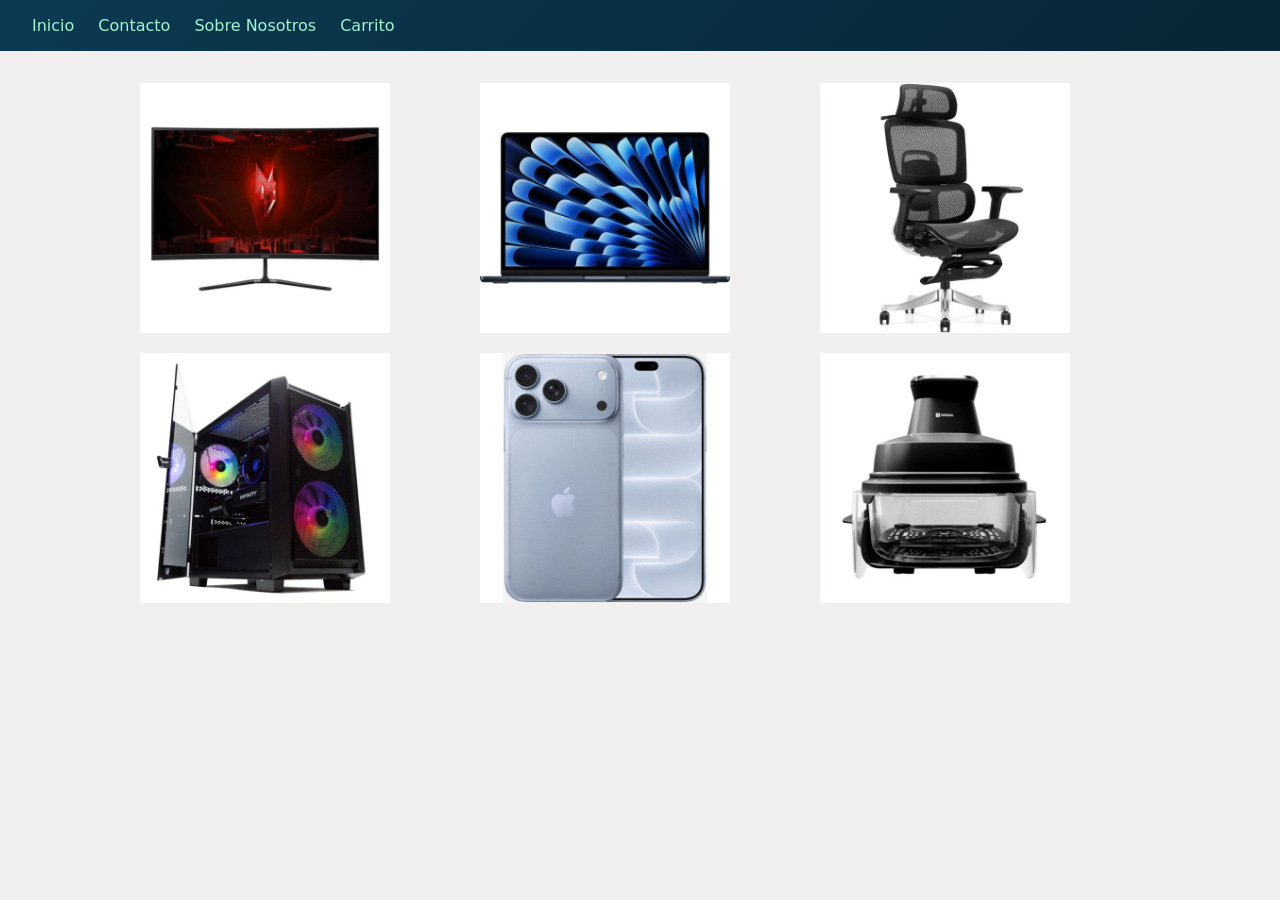
<file: techSolutions/index.html>
<!DOCTYPE html>
<html lang="es">

<head>
    <meta charset="UTF-8">
    <meta name="viewport" content="width=device-width, initial-scale=1.0">
    <link rel="stylesheet" href="css/styles.css">
    <title>Inicio</title>
</head>

<body>
    <div class="nav-inicio">
        <header>
            <nav>
                <ul>
                    <a id="inicio">Inicio</a>
                    <a id="contacto">Contacto</a>
                    <a id="sobre-nosotros">Sobre Nosotros</a>
                    <a id="carrito">Carrito</a>
                </ul>
            </nav>
        </header>
    </div>
    <div class="cuerpo-principal">
        <div><a href=""><img src="./imagenes/monitor-acer.png" alt="Monitor Acer"></a></div>
        <div><a href=""><img src="./imagenes//macbook.png" alt="Apple Macbook"></a></div>
        <div><a href=""><img src="./imagenes/silla.png" alt="Silla de escritorio"></a></div>
        <div><a href=""><img src="./imagenes/ordenador.png" alt="Ordenador PcCom Lite"></a></div>
        <div><a href=""><img src="./imagenes/iphone.png" alt="iphone 18 pro max"></a></div>
        <div><a href=""><img src="./imagenes/airfryer.png" alt="Fryfit Glass"></a></div>
    </div>
    <script src="./js/app.js"></script>
</body>

</html>
</file>
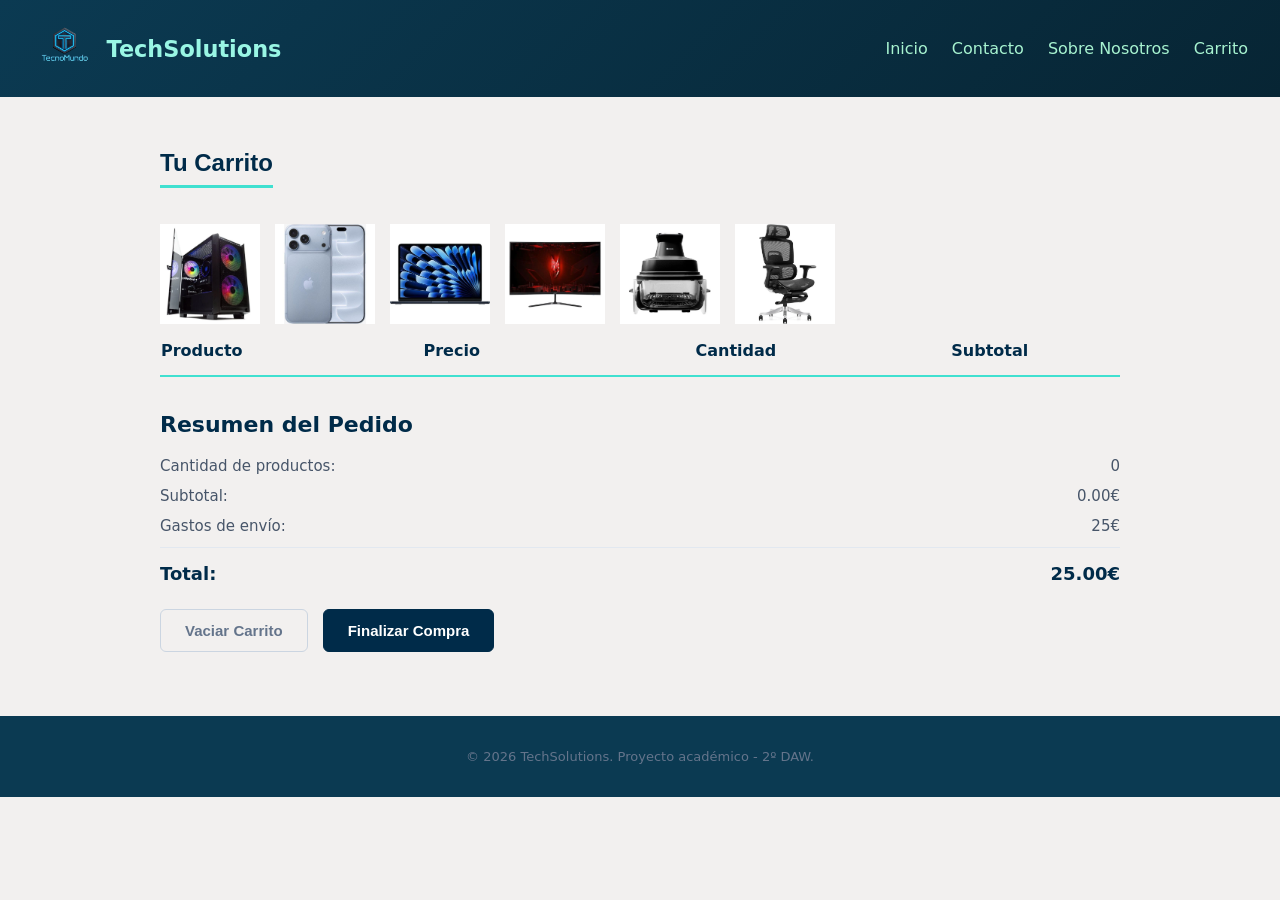
<file: techSolutions/carrito.html>
<!DOCTYPE html>
<html lang="es">
<head>
    <meta charset="UTF-8">
    <meta name="viewport" content="width=device-width, initial-scale=1.0">
    <link rel="stylesheet" href="css/styles.css">
    <title>Carrito - TechSolutions</title>
    <link rel="stylesheet" href="">
</head>
<body>

    <header>
        <div class="logo">
            <img src="imagenes/logo.png" alt="Logo TechSolutions">
            <h1>TechSolutions</h1>
        </div>
        <nav>
            <ul>
                <a id="inicio">Inicio</a>
                <a id="contacto">Contacto</a>
                <a id="sobre-nosotros">Sobre Nosotros</a>
                <a id="carrito">Carrito</a>
            </ul>
        </nav>
    </header>

    <main>

        <section class="hero-carrito">
            <h2>Tu Carrito</h2>
            <p>Revisa los productos que has añadido antes de finalizar la compra</p>
        </section>

        <section class="carrito-contenido">

            <table class="tabla-carrito">
                <thead>
                    <tr>
                        <th>Producto</th>
                        <th>Precio</th>
                        <th>Cantidad</th>
                        <th>Subtotal</th>
                        <th></th>
                    </tr>
                </thead>
                <tbody id="lista-carrito">
                    <!-- Los productos se insertarán aquí dinámicamente con JS -->
                    <tr class="producto-ejemplo">
                        <td class="nombre-producto">Nombre del producto</td>
                        <td class="precio-producto">0.00€</td>
                        <td class="cantidad-producto">
                            <button class="btn-restar">-</button>
                            <span class="cantidad">1</span>
                            <button class="btn-sumar">+</button>
                        </td>
                        <td class="subtotal-producto">0.00€</td>
                        <td>
                            <button class="btn-eliminar">Eliminar</button>
                        </td>
                    </tr>
                </tbody>
            </table>

            <p class="carrito-vacio" style="display: none;">Tu carrito está vacío.</p>

        </section>

        <section class="resumen-compra">
            <h3>Resumen del Pedido</h3>
            <div class="resumen-linea">
                <span>Subtotal:</span>
                <span id="subtotal-total">0.00€</span>
            </div>
            <div class="resumen-linea">
                <span>Gastos de envío:</span>
                <span id="envio-total">0.00€</span>
            </div>
            <div class="resumen-linea total">
                <span>Total:</span>
                <span id="precio-total">0.00€</span>
            </div>

            <button class="btn-vaciar-carrito">Vaciar Carrito</button>
            <button class="btn-finalizar-compra">Finalizar Compra</button>
        </section>

    </main>

    <footer>
        <p>&copy; 2026 TechSolutions. Proyecto académico - 2º DAW.</p>
    </footer>
    <script src="./js/conteo.js"></script>
    <script src="./js/app.js"></script>

</body>
</html>
</file>
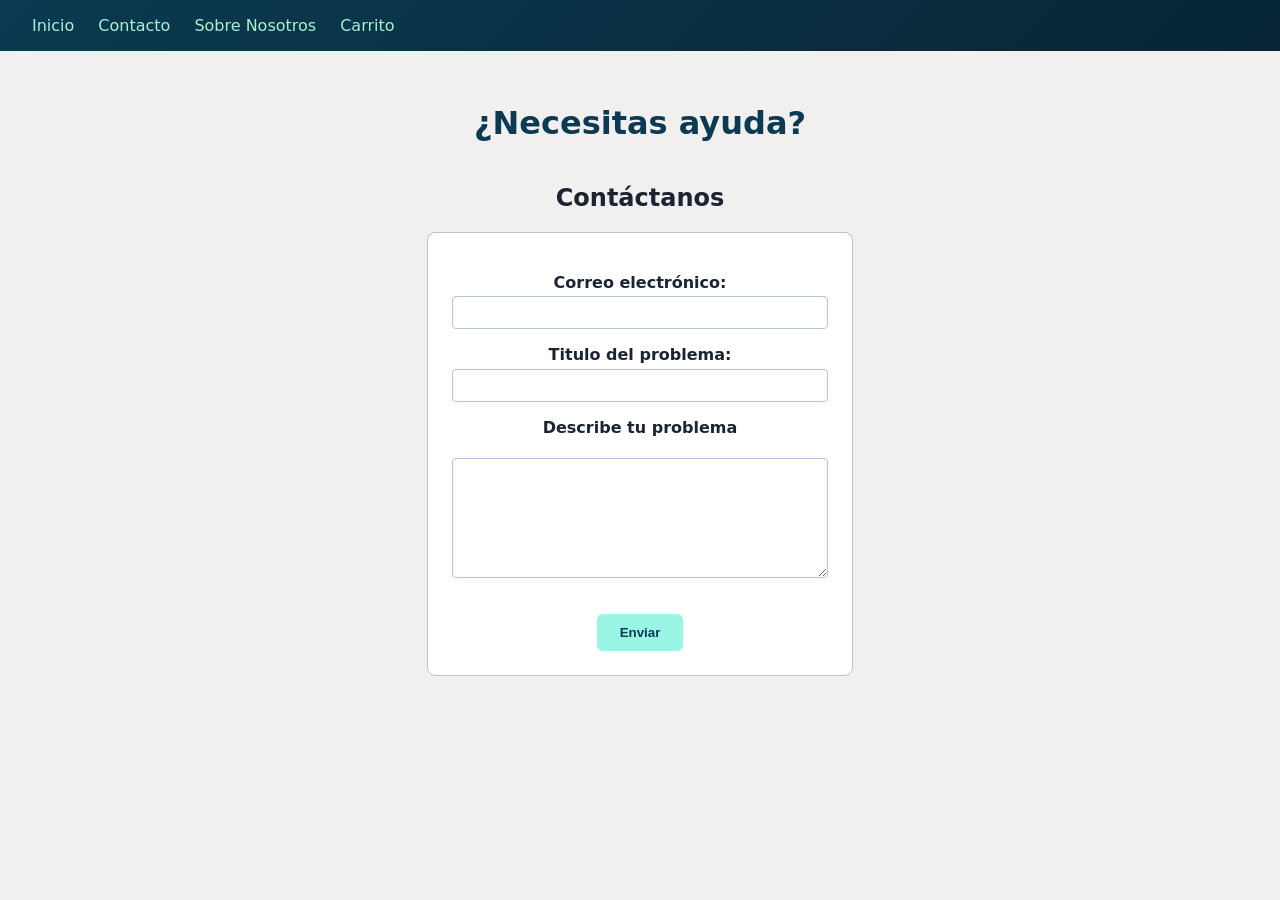
<file: techSolutions/contacto.html>
<!DOCTYPE html>
<html lang="es">
<head>
    <meta charset="UTF-8">
    <meta name="viewport" content="width=device-width, initial-scale=1.0">
    <link rel="stylesheet" href="css/styles.css">
    <title>Contacto</title>
    <link rel="stylesheet" href="css/styles.css">
</head>
<body id="pagina-contacto">
    <div class="nav-inicio">
        <header>
            <nav>
                <ul>
                    <a id="inicio">Inicio</a>
                    <a id="contacto">Contacto</a>
                    <a id="sobre-nosotros">Sobre Nosotros</a>
                    <a id="carrito">Carrito</a>
                </ul>
            </nav>
        </header>
    </div>
    <div class="cuerpo">
        <h1>¿Necesitas ayuda?</h1>

        <h2>Contáctanos</h2>

        <form id="formulario-contacto">
            <p><label>Correo electrónico: </label><input type="email" name="correo" id="correo" required></p>
            
            <p><label>Titulo del problema: </label><input type="text" name="titulo-problema" id="titulo-problema" required></p>

            <p><label>Describe tu problema</label></p>
            
            <p><textarea name="descripcion" id="descripcion" required></textarea></p>

            <button type="submit" name="enviar" id="enviar">Enviar</button>
        </form>
    </div>
    <script src="./js/app.js"></script>
</body>
</html>
</file>
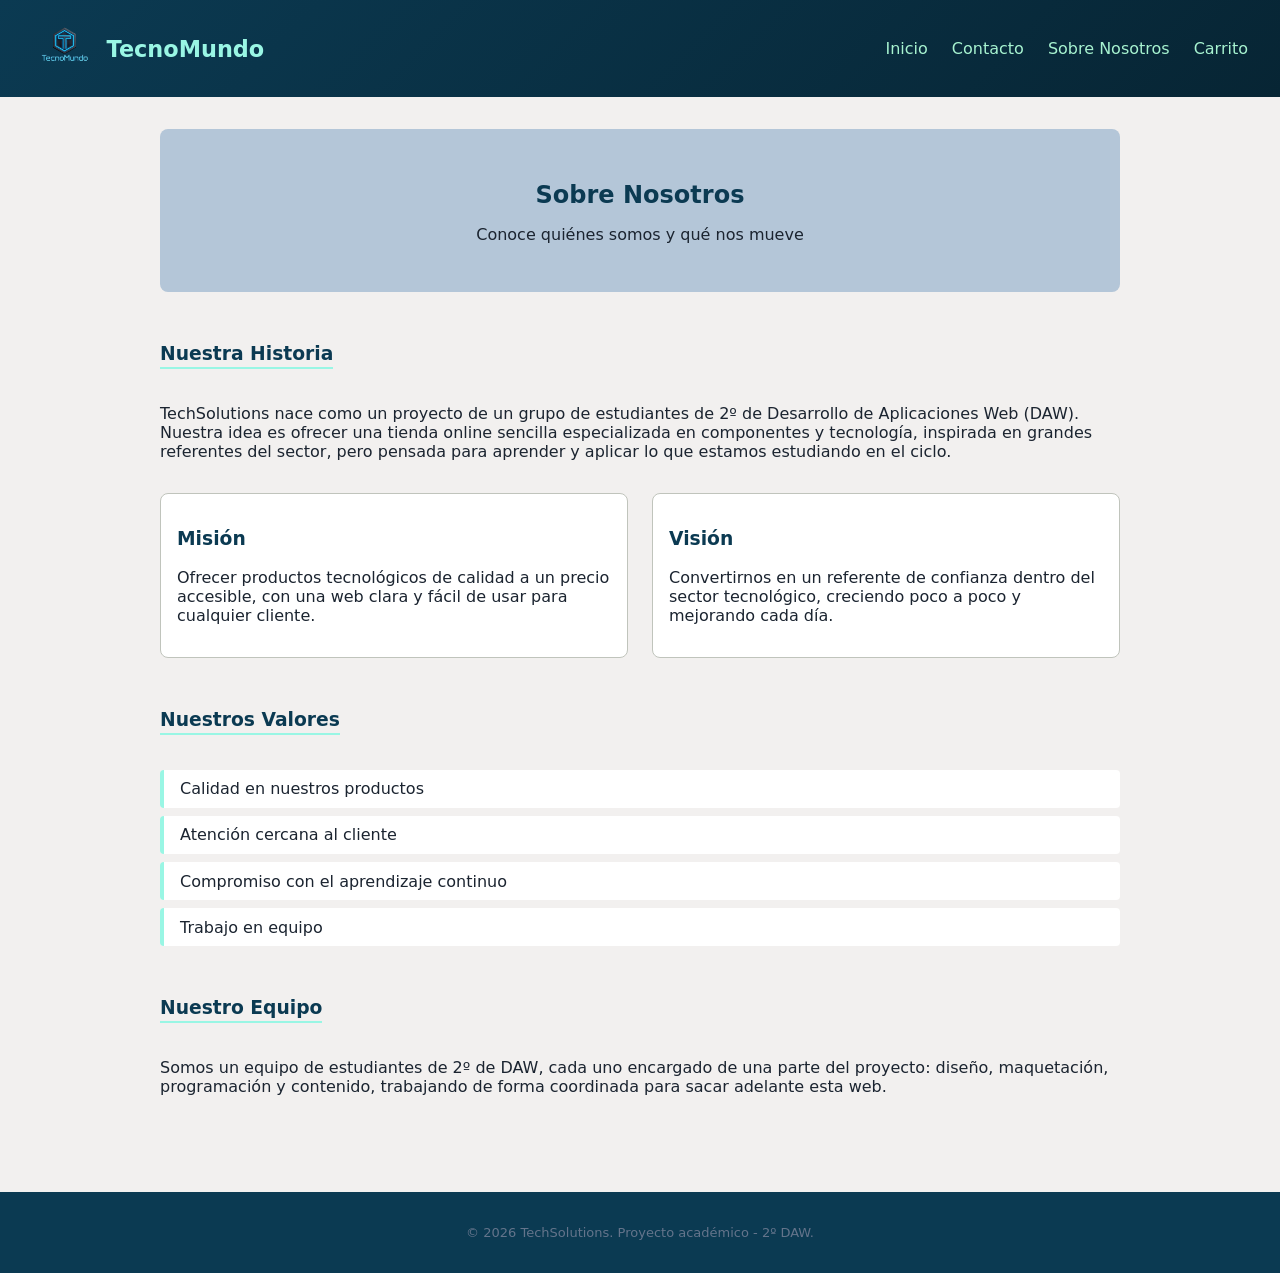
<file: techSolutions/sobre-nosotros.html>
<!DOCTYPE html>
<html lang="es">
<head>
    <meta charset="UTF-8">
    <meta name="viewport" content="width=device-width, initial-scale=1.0">
    <title>Sobre Nosotros - TechSolutions</title>
    <link rel="stylesheet" href="css/styles.css">
    <link rel="stylesheet" href="css/styles.css">
</head>
<body>

    <header>
        <div class="logo">
            <img src="imagenes/logo.png" alt="Logo TechSolutions">
            <h1>TecnoMundo</h1>
        </div>
        <nav>
            <ul>
                <a id="inicio">Inicio</a>
                <a id="contacto">Contacto</a>
                <a id="sobre-nosotros">Sobre Nosotros</a>
                <a id="carrito">Carrito</a>
            </ul>
        </nav>
    </header>

    <main>

        <section class="hero-sobre-nosotros">
            <h2>Sobre Nosotros</h2>
            <p>Conoce quiénes somos y qué nos mueve</p>
        </section>

        <section class="historia">
            <h3>Nuestra Historia</h3>
            <p>
                TechSolutions nace como un proyecto de un grupo de estudiantes de 2º de 
                Desarrollo de Aplicaciones Web (DAW). Nuestra idea es ofrecer una tienda 
                online sencilla especializada en componentes y tecnología, inspirada en 
                grandes referentes del sector, pero pensada para aprender y aplicar lo 
                que estamos estudiando en el ciclo.
            </p>
        </section>

        <section class="mision-vision">
            <div class="mision">
                <h3>Misión</h3>
                <p>
                    Ofrecer productos tecnológicos de calidad a un precio accesible, 
                    con una web clara y fácil de usar para cualquier cliente.
                </p>
            </div>
            <div class="vision">
                <h3>Visión</h3>
                <p>
                    Convertirnos en un referente de confianza dentro del sector 
                    tecnológico, creciendo poco a poco y mejorando cada día.
                </p>
            </div>
        </section>

        <section class="valores">
            <h3>Nuestros Valores</h3>
            <ul>
                <li>Calidad en nuestros productos</li>
                <li>Atención cercana al cliente</li>
                <li>Compromiso con el aprendizaje continuo</li>
                <li>Trabajo en equipo</li>
            </ul>
        </section>

        <section class="equipo">
            <h3>Nuestro Equipo</h3>
            <p>
                Somos un equipo de estudiantes de 2º de DAW, cada uno encargado de una 
                parte del proyecto: diseño, maquetación, programación y contenido, 
                trabajando de forma coordinada para sacar adelante esta web.
            </p>
        </section>

    </main>

    <footer>
        <p>&copy; 2026 TechSolutions. Proyecto académico - 2º DAW.</p>
    </footer>

    <script src="./js/app.js"></script>

</body>
</html>
</file>
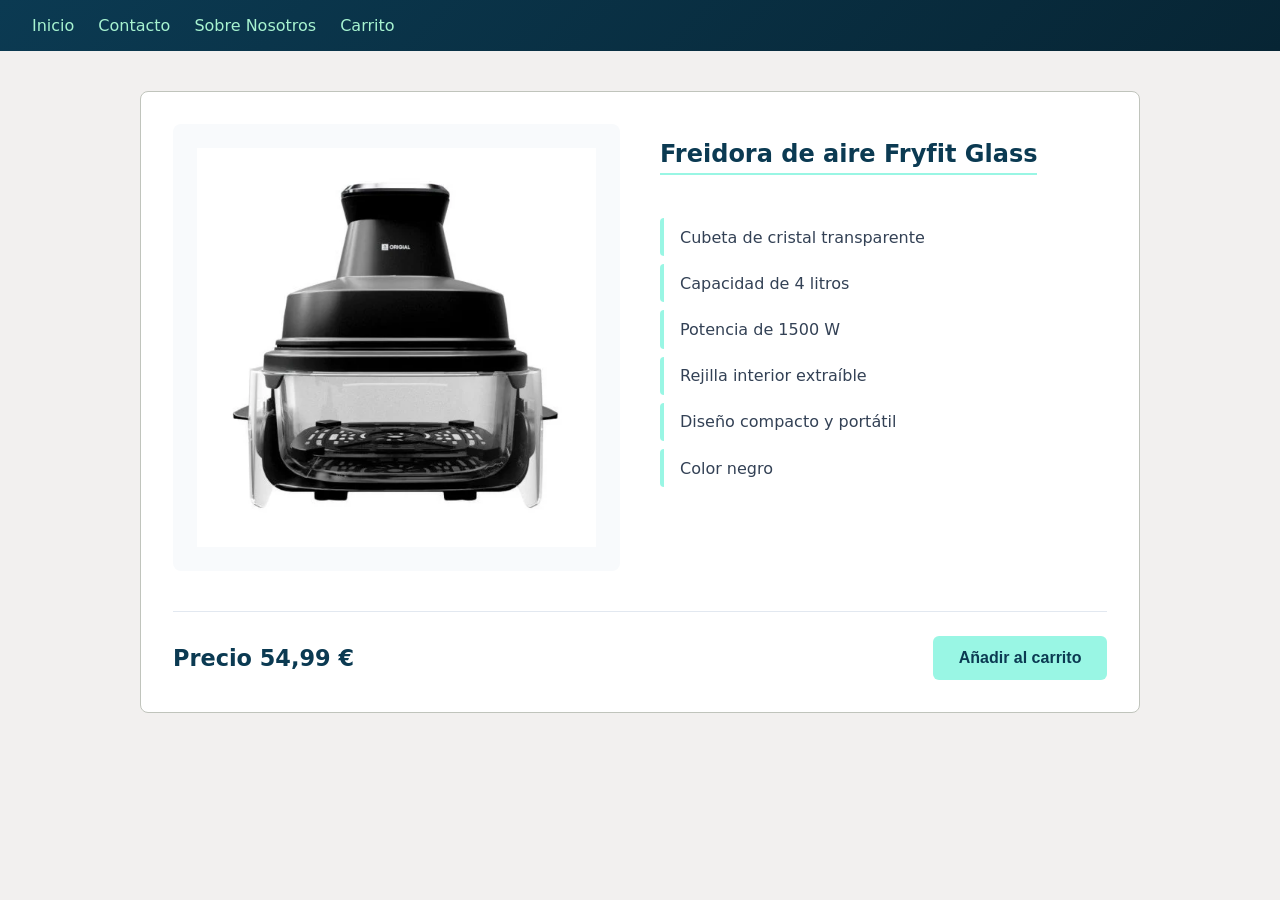
<file: techSolutions/productos/airfryer.html>
<!DOCTYPE html>
<html lang="es">
<head>
    <meta charset="UTF-8">
    <meta name="viewport" content="width=device-width, initial-scale=1.0">
    <link rel="stylesheet" href="../css/cssProductos.css">
    <title>Freidora de aire Fryfit Glass</title>
</head>
<body>
    <div class="nav-inicio">
        <header>
            <nav>
                <ul>
                    <a href="">Inicio</a>
                    <a href="">Contacto</a>
                    <a href="">Sobre Nosotros</a>
                    <a href="">Carrito</a>
                </ul>
            </nav>
        </header>
    </div>
    <div class="cuerpo">
        <div class="producto">
            <img src="../imagenes/airfryer.png" alt="Freidora de aire Fryfit Glass">
        </div>

        <div class="descripcion">
            <p><h3>Freidora de aire Fryfit Glass</h3></p>
            <ul>
                <li>Cubeta de cristal transparente</li>
                <li>Capacidad de 4 litros</li>
                <li>Potencia de 1500 W</li>
                <li>Rejilla interior extraíble</li>
                <li>Diseño compacto y portátil</li>
                <li>Color negro</li>
            </ul>
        </div>
        <div>
            <label for="carrito">Precio 54,99 €</label>
            <input type="submit" name="botonEnviar" id="carrito" value="Añadir al carrito">
        </div>
    </div>
</body>
</html>
</file>
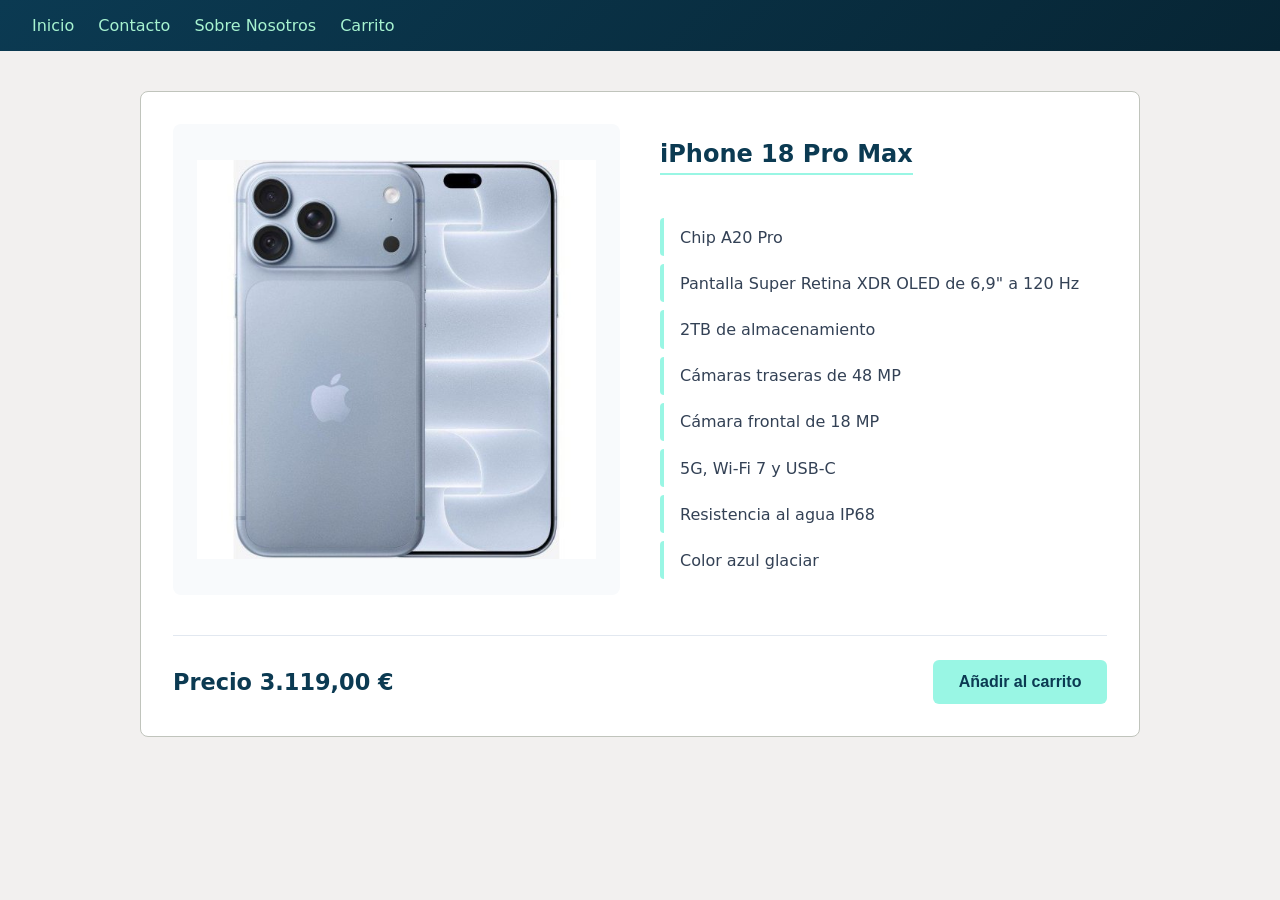
<file: techSolutions/productos/iphone.html>
<!DOCTYPE html>
<html lang="es">
<head>
    <meta charset="UTF-8">
    <meta name="viewport" content="width=device-width, initial-scale=1.0">
    <link rel="stylesheet" href="../css/cssProductos.css">
    <title>iPhone 18 Pro Max</title>
</head>
<body>
    <div class="nav-inicio">
        <header>
            <nav>
                <ul>
                    <a href="">Inicio</a>
                    <a href="">Contacto</a>
                    <a href="">Sobre Nosotros</a>
                    <a href="">Carrito</a>
                </ul>
            </nav>
        </header>
    </div>
    <div class="cuerpo">
        <div class="producto">
            <img src="../imagenes/iphone.png" alt="iPhone 18 Pro Max">
        </div>

        <div class="descripcion">
            <p><h3>iPhone 18 Pro Max</h3></p>
            <ul>
                <li>Chip A20 Pro</li>
                <li>Pantalla Super Retina XDR OLED de 6,9" a 120 Hz</li>
                <li>2TB de almacenamiento</li>
                <li>Cámaras traseras de 48 MP</li>
                <li>Cámara frontal de 18 MP</li>
                <li>5G, Wi-Fi 7 y USB-C</li>
                <li>Resistencia al agua IP68</li>
                <li>Color azul glaciar</li>
            </ul>
        </div>
        <div>
            <label for="carrito">Precio 3.119,00 €</label>
            <input type="submit" name="botonEnviar" id="carrito" value="Añadir al carrito">
        </div>
    </div>
</body>
</html>
</file>
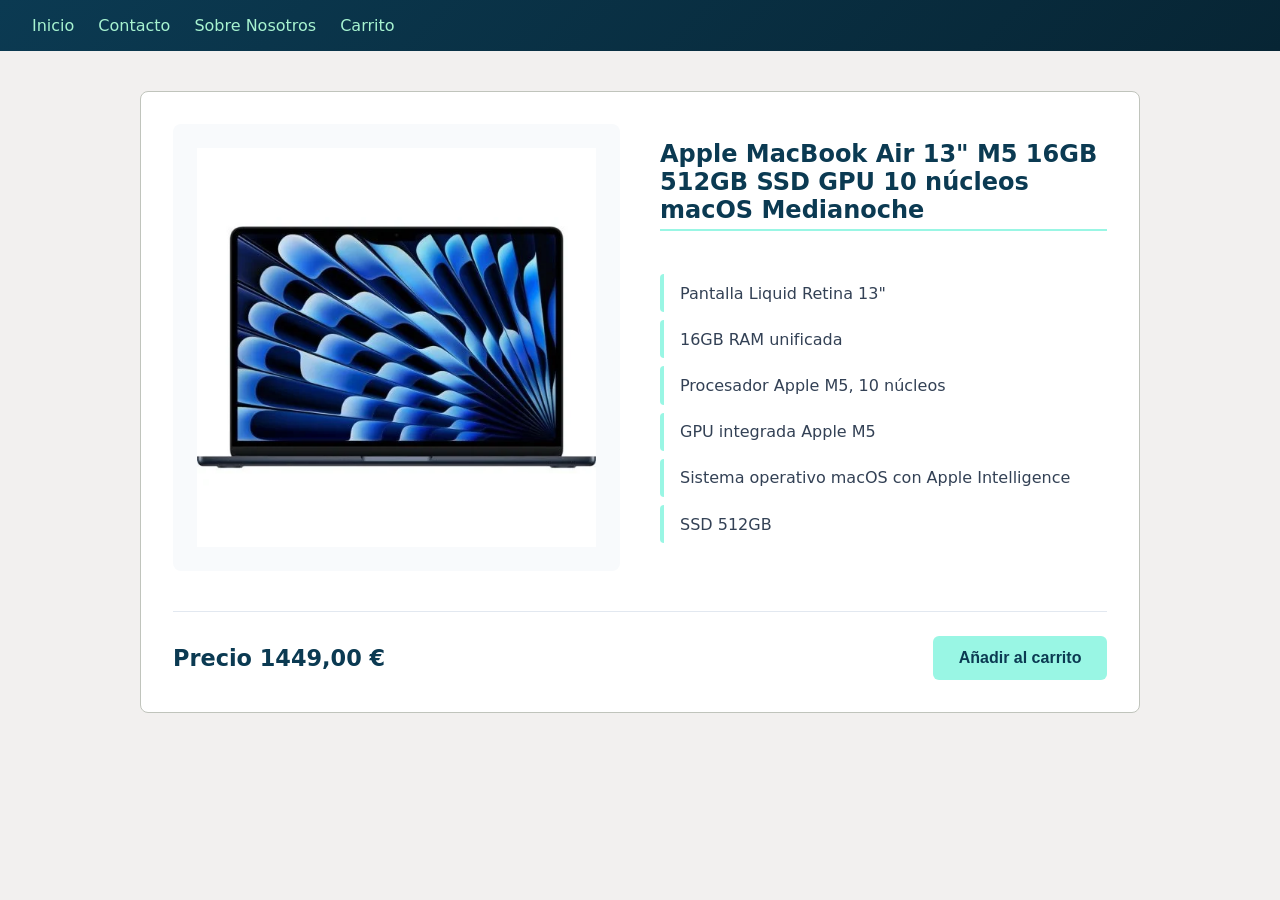
<file: techSolutions/productos/macbook.html>
<!DOCTYPE html>
<html lang="es">
<head>
    <meta charset="UTF-8">
    <meta name="viewport" content="width=device-width, initial-scale=1.0">
    <link rel="stylesheet" href="../css/cssProductos.css">
    <title>Apple MacBook</title>
</head>
<body>
    <div class="nav-inicio">
        <header>
            <nav>
                <ul>
                    <a href="">Inicio</a>
                    <a href="">Contacto</a>
                    <a href="">Sobre Nosotros</a>
                    <a href="">Carrito</a>
                </ul>
            </nav>
        </header>
    </div>
    <div class="cuerpo">
        <div class="producto">
            <img src="../imagenes/macbook.png" alt="MacBook">
        </div>

        <div class="descripcion">
            <p><h3>Apple MacBook Air 13" M5 16GB 512GB SSD GPU 10 núcleos macOS Medianoche</h3></p>
            <ul>
                <li>Pantalla Liquid Retina 13"</li>
                <li>16GB RAM unificada</li>
                <li>Procesador Apple M5, 10 núcleos</li>
                <li>GPU integrada Apple M5</li>
                <li>Sistema operativo macOS con Apple Intelligence</li>
                <li>SSD 512GB</li>
            </ul>
        </div>
        <div>
            <label for="carrito">Precio 1449,00 €</label>
            <input type="submit" name="botonEnviar" id="carrito" value="Añadir al carrito">
        </div>
    </div>
</body>
</html>
</file>
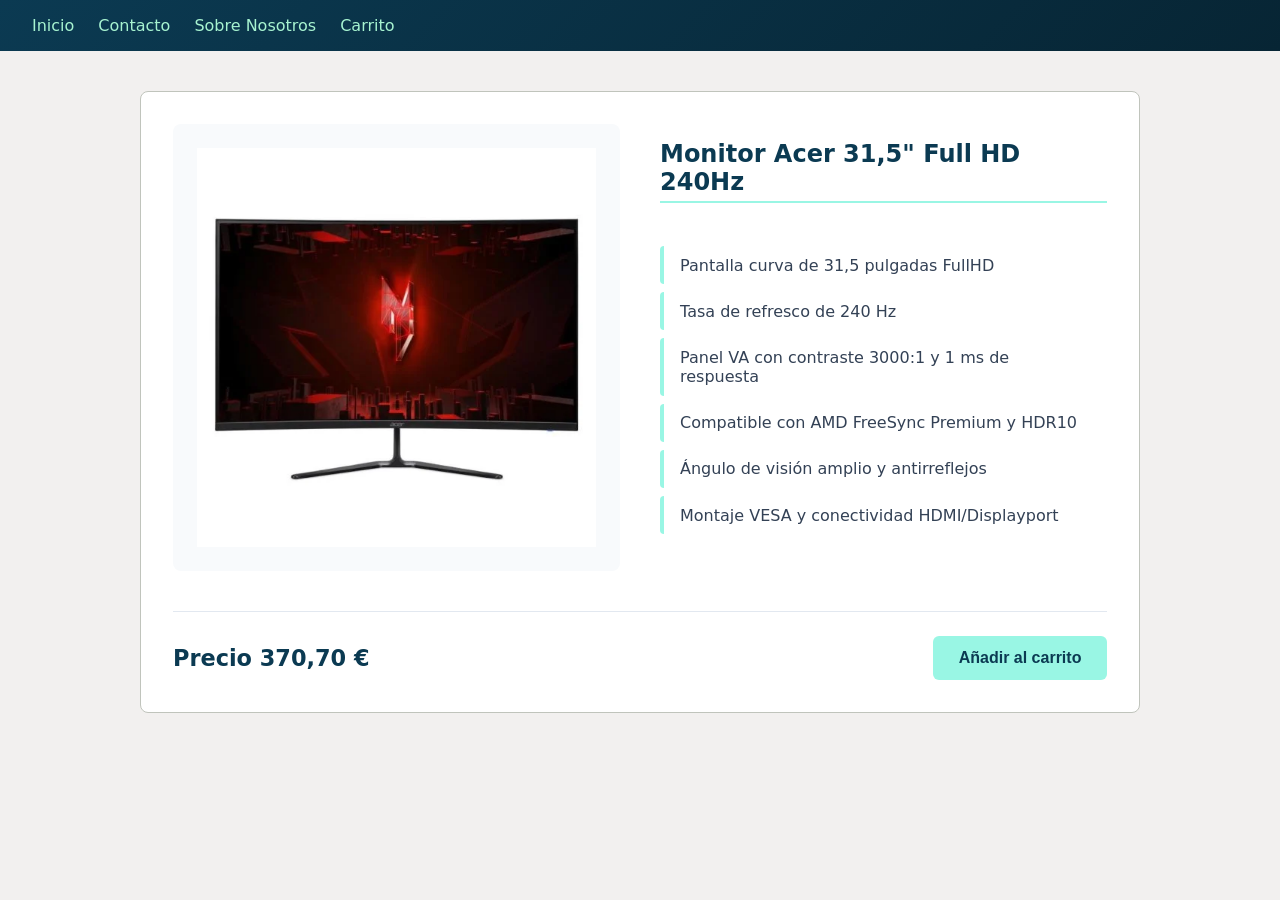
<file: techSolutions/productos/monitor.html>
<!DOCTYPE html>
<html lang="es">
<head>
    <meta charset="UTF-8">
    <meta name="viewport" content="width=device-width, initial-scale=1.0">
    <link rel="stylesheet" href="../css/cssProductos.css">
    <title>Monitor Acer</title>
</head>
<body>
    <div class="nav-inicio">
        <header>
            <nav>
                <ul>
                    <a href="">Inicio</a>
                    <a href="">Contacto</a>
                    <a href="">Sobre Nosotros</a>
                    <a href="">Carrito</a>
                </ul>
            </nav>
        </header>
    </div>
    <div class="cuerpo">
        <div class="producto">
            <img src="../imagenes/monitor-acer.png" alt="Monitor Acer">
        </div>

        <div class="descripcion">
            <p><h3>Monitor Acer 31,5" Full HD 240Hz</h3></p>
            <ul>
                <li>Pantalla curva de 31,5 pulgadas FullHD</li>
                <li>Tasa de refresco de 240 Hz</li>
                <li>Panel VA con contraste 3000:1 y 1 ms de respuesta</li>
                <li>Compatible con AMD FreeSync Premium y HDR10</li>
                <li>Ángulo de visión amplio y antirreflejos</li>
                <li>Montaje VESA y conectividad HDMI/Displayport</li>
            </ul>
        </div>
        <div>
            <label for="carrito">Precio 370,70 €</label>
            <input type="submit" name="botonEnviar" id="carrito" value="Añadir al carrito">
        </div>
    </div>
</body>
</html>
</file>
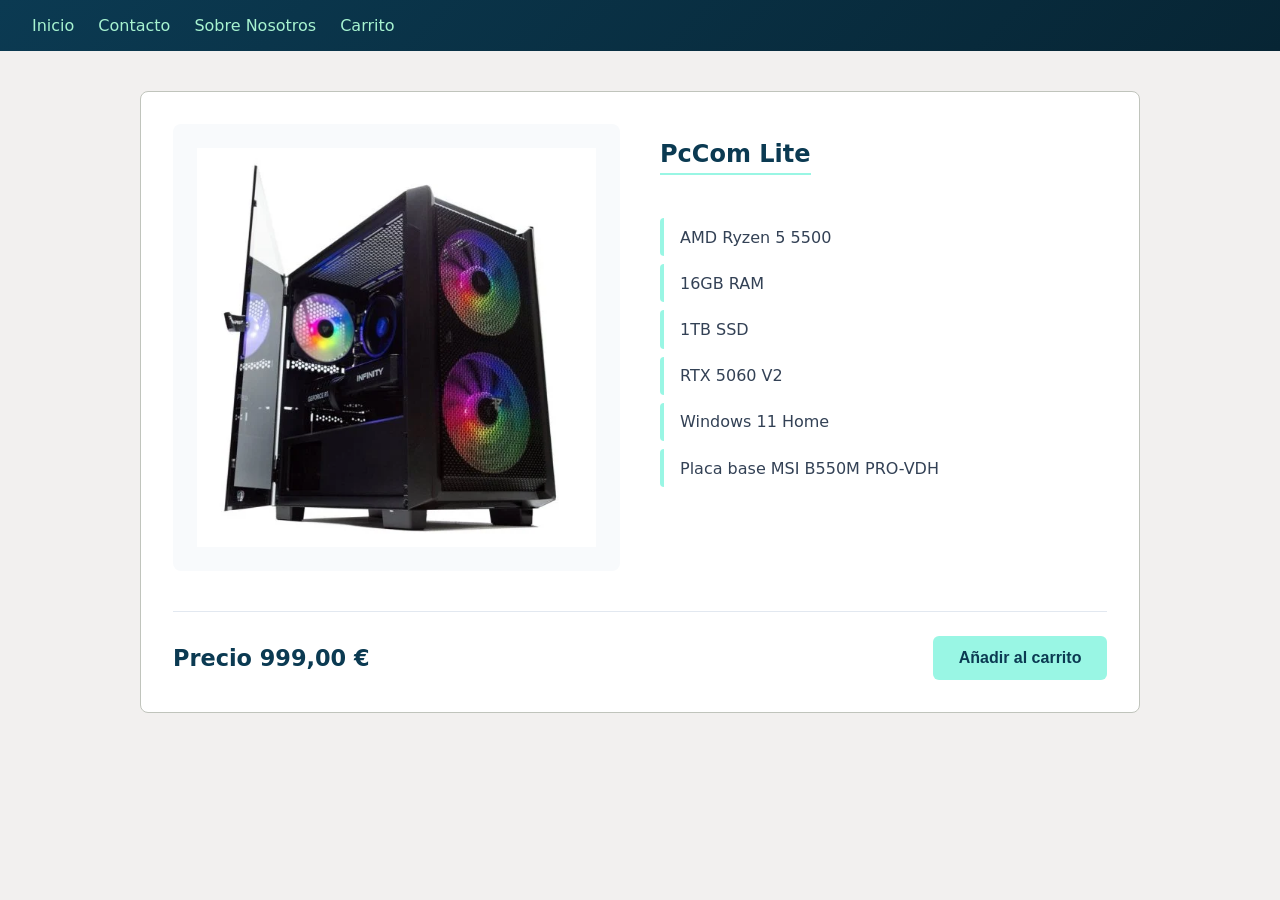
<file: techSolutions/productos/ordenador.html>
<!DOCTYPE html>
<html lang="es">
<head>
    <meta charset="UTF-8">
    <meta name="viewport" content="width=device-width, initial-scale=1.0">
    <link rel="stylesheet" href="../css/cssProductos.css">
    <title>Monitor Acer</title>
</head>
<body>
    <div class="nav-inicio">
        <header>
            <nav>
                <ul>
                    <a href="">Inicio</a>
                    <a href="">Contacto</a>
                    <a href="">Sobre Nosotros</a>
                    <a href="">Carrito</a>
                </ul>
            </nav>
        </header>
    </div>
    <div class="cuerpo">
        <div class="producto">
            <img src="../imagenes/ordenador.png" alt="Ordenador PcCom">
        </div>

        <div class="descripcion">
            <p><h3>PcCom Lite</h3></p>
            <ul>
                <li>AMD Ryzen 5 5500</li>
                <li>16GB RAM</li>
                <li>1TB SSD</li>
                <li>RTX 5060 V2</li>
                <li>Windows 11 Home</li>
                <li>Placa base MSI B550M PRO-VDH</li>
            </ul>
        </div>
        <div>
            <label for="carrito">Precio 999,00 €</label>
            <input type="submit" name="botonEnviar" id="carrito" value="Añadir al carrito">
        </div>
    </div>
</body>
</html>
</file>
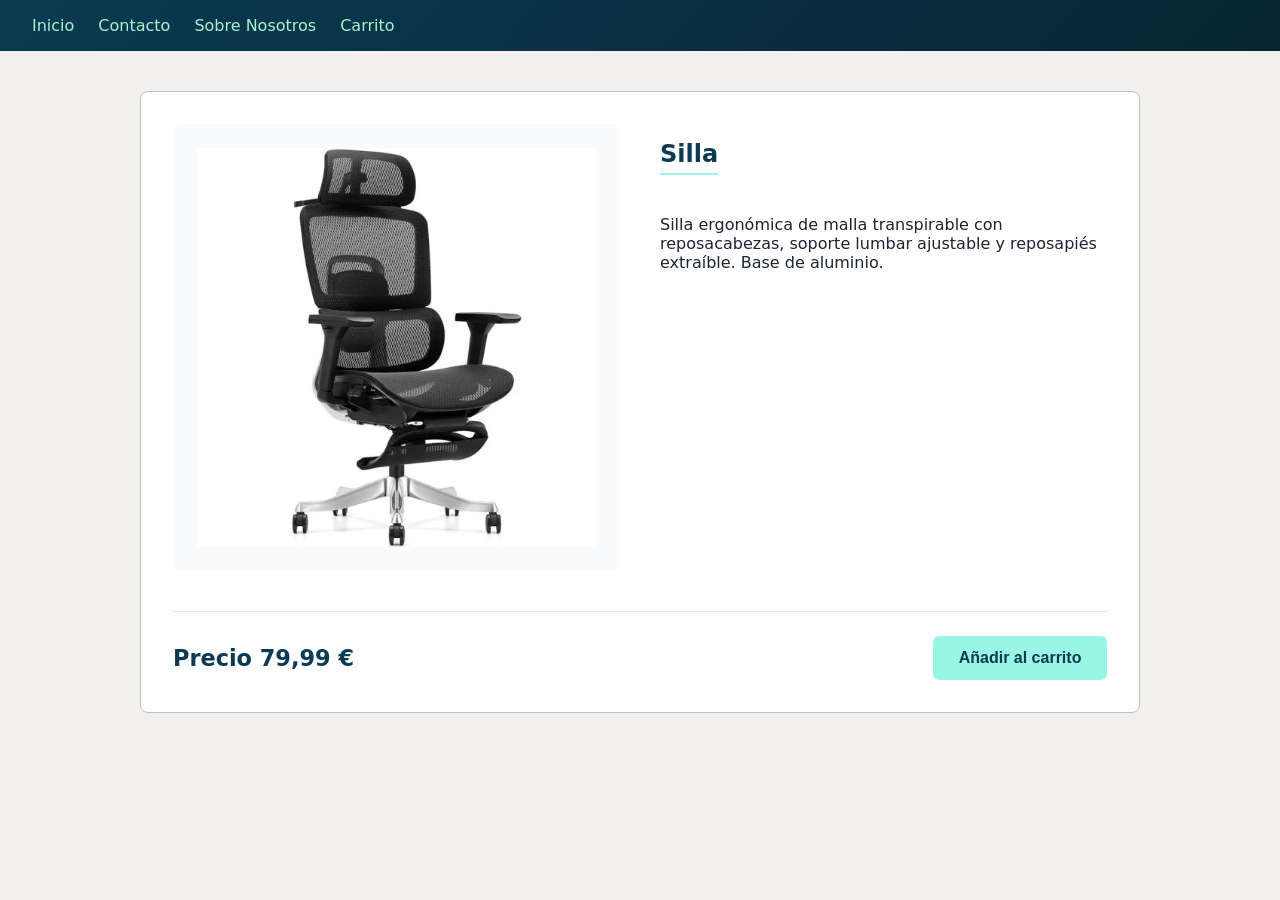
<file: techSolutions/productos/silla.html>
<!DOCTYPE html>
<html lang="es">
<head>
    <meta charset="UTF-8">
    <meta name="viewport" content="width=device-width, initial-scale=1.0">
    <link rel="stylesheet" href="../css/cssProductos.css">
    <title>Silla</title>
</head>
<body>
    <div class="nav-inicio">
        <header>
            <nav>
                <ul>
                    <a href="">Inicio</a>
                    <a href="">Contacto</a>
                    <a href="">Sobre Nosotros</a>
                    <a href="">Carrito</a>
                </ul>
            </nav>
        </header>
    </div>
    <div class="cuerpo">
        <div class="producto">
            <img src="../imagenes/silla.png" alt="Silla PcCom">
        </div>

        <div class="descripcion">
            <p><h3>Silla</h3></p>
            <p>Silla ergonómica de malla transpirable con reposacabezas, soporte lumbar ajustable y reposapiés extraíble. Base de aluminio.</p>

        </div>
        <div>
            <label for="carrito">Precio 79,99 €</label>
            <input type="submit" name="botonEnviar" id="carrito" value="Añadir al carrito">
        </div>
    </div>
</body>
</html>
</file>
<file: techSolutions/css/styles.css>
/* ===== Index.html ===== */
.cuerpo-principal  {
    display: grid;
    grid-template-columns: repeat(3, 1fr); /* 3 columnas */
    grid-template-rows: repeat(2, auto);   /* 2 filas */
    gap: 20px;
    max-width: 1000px;
    margin: 2rem auto;
    padding: 0 1rem;
}

.cuerpo-principal img {
    max-width: 100%;
    max-height: 250px;
    object-fit: contain;
    display: block;
}

body {
  margin: 0;
  font-family: 'Segoe UI', system-ui, sans-serif;
  background: #F2F0EF;
  color: #1b2430;
}

/* Menú / cabecera (se aplica a las dos páginas) */
header {
  background: linear-gradient(135deg, #0b3a52, #072534);
  color: #eef6fb;
  padding: 1rem 2rem;
  display: flex;
  align-items: center;
  justify-content: space-between;
  flex-wrap: wrap;
}

.logo {
  display: flex;
  align-items: center;
  gap: 0.6rem;
}
.logo img {
  height: 65px;
}
.logo h1 {
  font-size: 1.4rem;
  margin: 0;
  color: #99f6e4;
}

nav ul {
  list-style: none;
  display: flex;
  gap: 1.5rem;
  margin: 0;
  padding: 0;
}

nav a {
  position: relative;
  color: #a7f3d0;
  text-decoration: none;
  font-weight: 500;
  transition: color 0.2s ease;
}

nav a::after {
  content: "";
  position: absolute;
  left: 0;
  bottom: -4px;
  width: 100%;
  height: 2px;
  background: #99f6e4;
  transform: scaleX(0);
  transform-origin: left;
  transition: transform 0.3s ease;
}

nav a:hover {
  color: #99f6e4;
}

nav a:hover::after {
  transform: scaleX(1);
}

/* --- Contenedor exterior --- */
main,
.cuerpo {
  width: 80%;
  margin: 0 auto;
  padding: 2rem;
  box-sizing: border-box;
}

/* ===== sobre-nosotros.html ===== */
.hero-sobre-nosotros {
  text-align: center;
  padding: 2rem 1rem;
  background: #b4c6d8;
  border-radius: 8px;
  margin-bottom: 2rem;
}
.hero-sobre-nosotros h2 {
  color: #0b3a52;
  margin-bottom: 0.3rem;
}

.historia, .valores, .equipo {
  margin-bottom: 2rem;
}
.historia h3, .valores h3, .equipo h3 {
  color: #0b3a52;
  border-bottom: 2px solid #99f6e4;
  display: inline-block;
  padding-bottom: 0.2rem;
}

.mision-vision {
  display: flex;
  gap: 1.5rem;
  margin-bottom: 2rem;
  flex-wrap: wrap;
}
.mision-vision .mision,
.mision-vision .vision {
  flex: 1;
  min-width: 250px;
  background: #ffffff;
  border: 1px solid #c0c4bc;
  border-radius: 8px;
  padding: 1rem;
}
.mision-vision h3 {
  color: #0b3a52;
}

.valores ul {
  list-style: none;
  padding: 0;
}
.valores li {
  background: #ffffff;
  border-left: 4px solid #99f6e4;
  padding: 0.6rem 1rem;
  margin-bottom: 0.5rem;
  border-radius: 4px;
}

footer {
  background: #0b3a52;
  color: #eef6fb;
  text-align: center;
  padding: 1rem;
  margin-top: 2rem;
}

.mision-vision .mision,
.mision-vision .vision {
  flex: 1;
  min-width: 250px;
  background: #ffffff;
  border: 1px solid #c0c4bc;
  border-radius: 8px;
  padding: 1rem;
}

.mision-vision .mision,
.mision-vision .vision {
  transition: transform 0.2s ease, box-shadow 0.2s ease;
}
.mision-vision .mision:hover,
.mision-vision .vision:hover {
  transform: translateY(-4px);
  box-shadow: 0 6px 14px rgba(11, 58, 82, 0.15);
}

.valores li {
  transition: transform 0.2s ease;
}
.valores li:hover {
  transform: translateX(6px);
}

/* ===== contacto.html ===== */
#pagina-contacto .cuerpo {
  display: flex;
  flex-direction: column;
  align-items: center;
  text-align: center;
  max-width: 600px;
  margin: 0 auto;
  padding: 2rem;
}

.cuerpo h1 {
  color: #0b3a52;
}
.cuerpo h2 {
  color: #1b2430;
}

#formulario-contacto {
  background: #ffffff;
  border: 1px solid #c0c4bc;
  border-radius: 8px;
  padding: 1.5rem;
  max-width: 500px;
}
#formulario-contacto label {
  font-weight: 600;
}
#formulario-contacto input,
#formulario-contacto textarea {
  width: 100%;
  padding: 0.5rem;
  margin-top: 0.3rem;
  border: 1px solid #b4c6d8;
  border-radius: 4px;
  box-sizing: border-box;
}
#formulario-contacto textarea {
  min-height: 120px;
}
#enviar {
  background: #99f6e4;
  color: #0b3a52;
  border: none;
  padding: 0.7rem 1.4rem;
  border-radius: 6px;
  font-weight: 600;
  cursor: pointer;
  margin-top: 1rem;
}
#enviar:hover {
  background: #a7f3d0;
}

/* ===== carrito.html ===== */

.hero-carrito h2 {
  color: #002b49;
  font-family: sans-serif;   
  display: inline-block;  
  border-bottom: 3px solid #40e0d0; 
  padding-bottom: 8px;
}

/* --- Recuadro principal --- */
.contenedor-principal-carrito {
    background-color: #ffffff;
    border: 1px solid #e2e8f0;    
    border-radius: 12px;          
    padding: 35px;                
    max-width: 900px;            
    margin: 40px auto;            
    box-shadow: 0 4px 6px -1px rgba(0, 0, 0, 0.05);
    font-family: 'Segoe UI', system-ui, sans-serif;
}

/*ESTILOS DE LA TABLA*/
.tabla-carrito {
    width: 100%;
    border-collapse: collapse;    /* Elimina bordes dobles */
    margin-bottom: 35px;
}

/* Encabezados (Producto, Precio, Cantidad...) */
.tabla-carrito th {
    color: #002b49;               
    text-align: left;
    font-size: 16px;
    font-weight: bold;
    padding-bottom: 15px;
    border-bottom: 2px solid #40e0d0; 
}

/* Celdas de los productos */
.tabla-carrito td {
    color: #334155;             
    padding: 20px 0;
    font-size: 15px;
    vertical-align: middle;      
    border-bottom: 1px solid #f1f5f9;  
}

/* Centrar las columnas de cantidad y subtotal para que se vea más ordenado */
.tabla-carrito th:nth-child(3), .tabla-carrito td:nth-child(3),
.tabla-carrito th:nth-child(4), .tabla-carrito td:nth-child(4) {
    text-align: center;
}

/* --- CONTADOR DE CANTIDAD (- 1 +) --- */
.btn-restar, .btn-sumar {
    background-color: #f1f5f9;
    border: 1px solid #cbd5e1;
    color: #002b49;
    padding: 4px 10px;
    border-radius: 4px;
    cursor: pointer;
    font-weight: bold;
    transition: background 0.2s;
}
.btn-restar:hover, .btn-sumar:hover {
    background-color: #e2e8f0;
}
.cantidad {
    margin: 0 8px;
    font-weight: 600;
}

/* Botón Eliminar de la fila */
.btn-eliminar {
    background: none;
    border: none;
    color: #ef4444;               
    cursor: pointer;
    font-size: 14px;
    font-weight: 500;
}
.btn-eliminar:hover {
    text-decoration: underline;
}

/* --- RESUMEN DEL PEDIDO--- */
.resumen-compra h3 {
    color: #002b49;              
    font-size: 22px;
    margin-top: 0;
    margin-bottom: 20px;
}

.resumen-linea {
    display: flex;
    justify-content: space-between;
    color: #475569;               
    font-size: 15px;
    margin-bottom: 12px;
}

/* Fila del precio Total */
.resumen-linea.total {
    color: #002b49;
    font-size: 18px;
    font-weight: bold;
    border-top: 1px solid #e2e8f0;
    padding-top: 15px;
    margin-bottom: 25px;
}

/* --- BOTONES DE ACCIÓN PRINCIPALES --- */
.btn-vaciar-carrito, .btn-finalizar-compra {
    padding: 12px 24px;
    font-size: 15px;
    font-weight: 600;
    border-radius: 6px;
    cursor: pointer;
    transition: all 0.2s;
    margin-right: 10px;
}

.btn-vaciar-carrito {
    background-color: transparent;
    border: 1px solid #cbd5e1;
    color: #64748b;
}
.btn-vaciar-carrito:hover {
    background-color: #f8fafc;
    color: #334155;
}

/* Botón Finalizar Compra (Estilo principal TecnoMundo) */
.btn-finalizar-compra {
    background-color: #002b49;   
    border: 1px solid #002b49;
    color: #ffffff;               
}
.btn-finalizar-compra:hover {
    background-color: #001f35;    
}

footer {
    text-align: center;
    padding: 20px;
    color: #64748b;
    font-size: 13px;
}
</file>
<file: techSolutions/css/cssProductos.css>
/* ===== Menú de navegación (nav-inicio) ===== */

.nav-inicio header {
  background: linear-gradient(135deg, #0b3a52, #072534);
  color: #eef6fb;
  padding: 1rem 2rem;
  display: flex;
  align-items: center;
  justify-content: flex-start;
  flex-wrap: wrap;
}

.nav-inicio nav ul {
  list-style: none;
  display: flex;
  gap: 1.5rem;
  margin: 0;
  padding: 0;
}

.nav-inicio nav a {
  position: relative;
  color: #a7f3d0;
  text-decoration: none;
  font-weight: 500;
  transition: color 0.2s ease;
}

.nav-inicio nav a::after {
  content: "";
  position: absolute;
  left: 0;
  bottom: -4px;
  width: 100%;
  height: 2px;
  background: #99f6e4;
  transform: scaleX(0);
  transform-origin: left;
  transition: transform 0.3s ease;
}

.nav-inicio nav a:hover {
  color: #99f6e4;
}

.nav-inicio nav a:hover::after {
  transform: scaleX(1);
}

/* ===== Página de producto ===== */

body {
  margin: 0;
  font-family: 'Segoe UI', system-ui, sans-serif;
  background: #F2F0EF;
  color: #1b2430;
}

.cuerpo {
  display: grid;
  grid-template-columns: 1fr 1fr;
  gap: 2.5rem;
  max-width: 1000px;
  margin: 2.5rem auto;
  padding: 2rem;
  background: #ffffff;
  border: 1px solid #c0c4bc;
  border-radius: 8px;
  box-sizing: border-box;
}

.producto {
  display: flex;
  align-items: center;
  justify-content: center;
  background: #f8fafc;
  border-radius: 8px;
  padding: 1.5rem;
}

.producto img {
  max-width: 100%;
  height: auto;
  display: block;
}

.descripcion h3 {
  color: #0b3a52;
  font-size: 1.5rem;
  border-bottom: 2px solid #99f6e4;
  display: inline-block;
  padding-bottom: 0.3rem;
  margin-top: 0;
}

.descripcion ul {
  list-style: none;
  padding: 0;
  margin-top: 1.2rem;
}

.descripcion li {
  background: #ffffff;
  border-left: 4px solid #99f6e4;
  padding: 0.6rem 1rem;
  margin-bottom: 0.5rem;
  border-radius: 4px;
  color: #334155;
}

/* Bloque de precio y botón (ocupa las dos columnas) */
.cuerpo > div:last-child {
  grid-column: 1 / -1;
  display: flex;
  align-items: center;
  justify-content: space-between;
  border-top: 1px solid #e2e8f0;
  padding-top: 1.5rem;
  flex-wrap: wrap;
  gap: 1rem;
}

.cuerpo > div:last-child label {
  font-size: 1.4rem;
  font-weight: 700;
  color: #0b3a52;
}

#carrito {
  background: #99f6e4;
  color: #0b3a52;
  border: none;
  padding: 0.8rem 1.6rem;
  border-radius: 6px;
  font-weight: 600;
  font-size: 1rem;
  cursor: pointer;
  transition: background 0.2s ease;
}

#carrito:hover {
  background: #a7f3d0;
}

/* Responsive: apila imagen y descripción en móvil */
@media (max-width: 700px) {
  .cuerpo {
    grid-template-columns: 1fr;
    margin: 1rem;
    padding: 1.5rem;
  }
}
</file>
